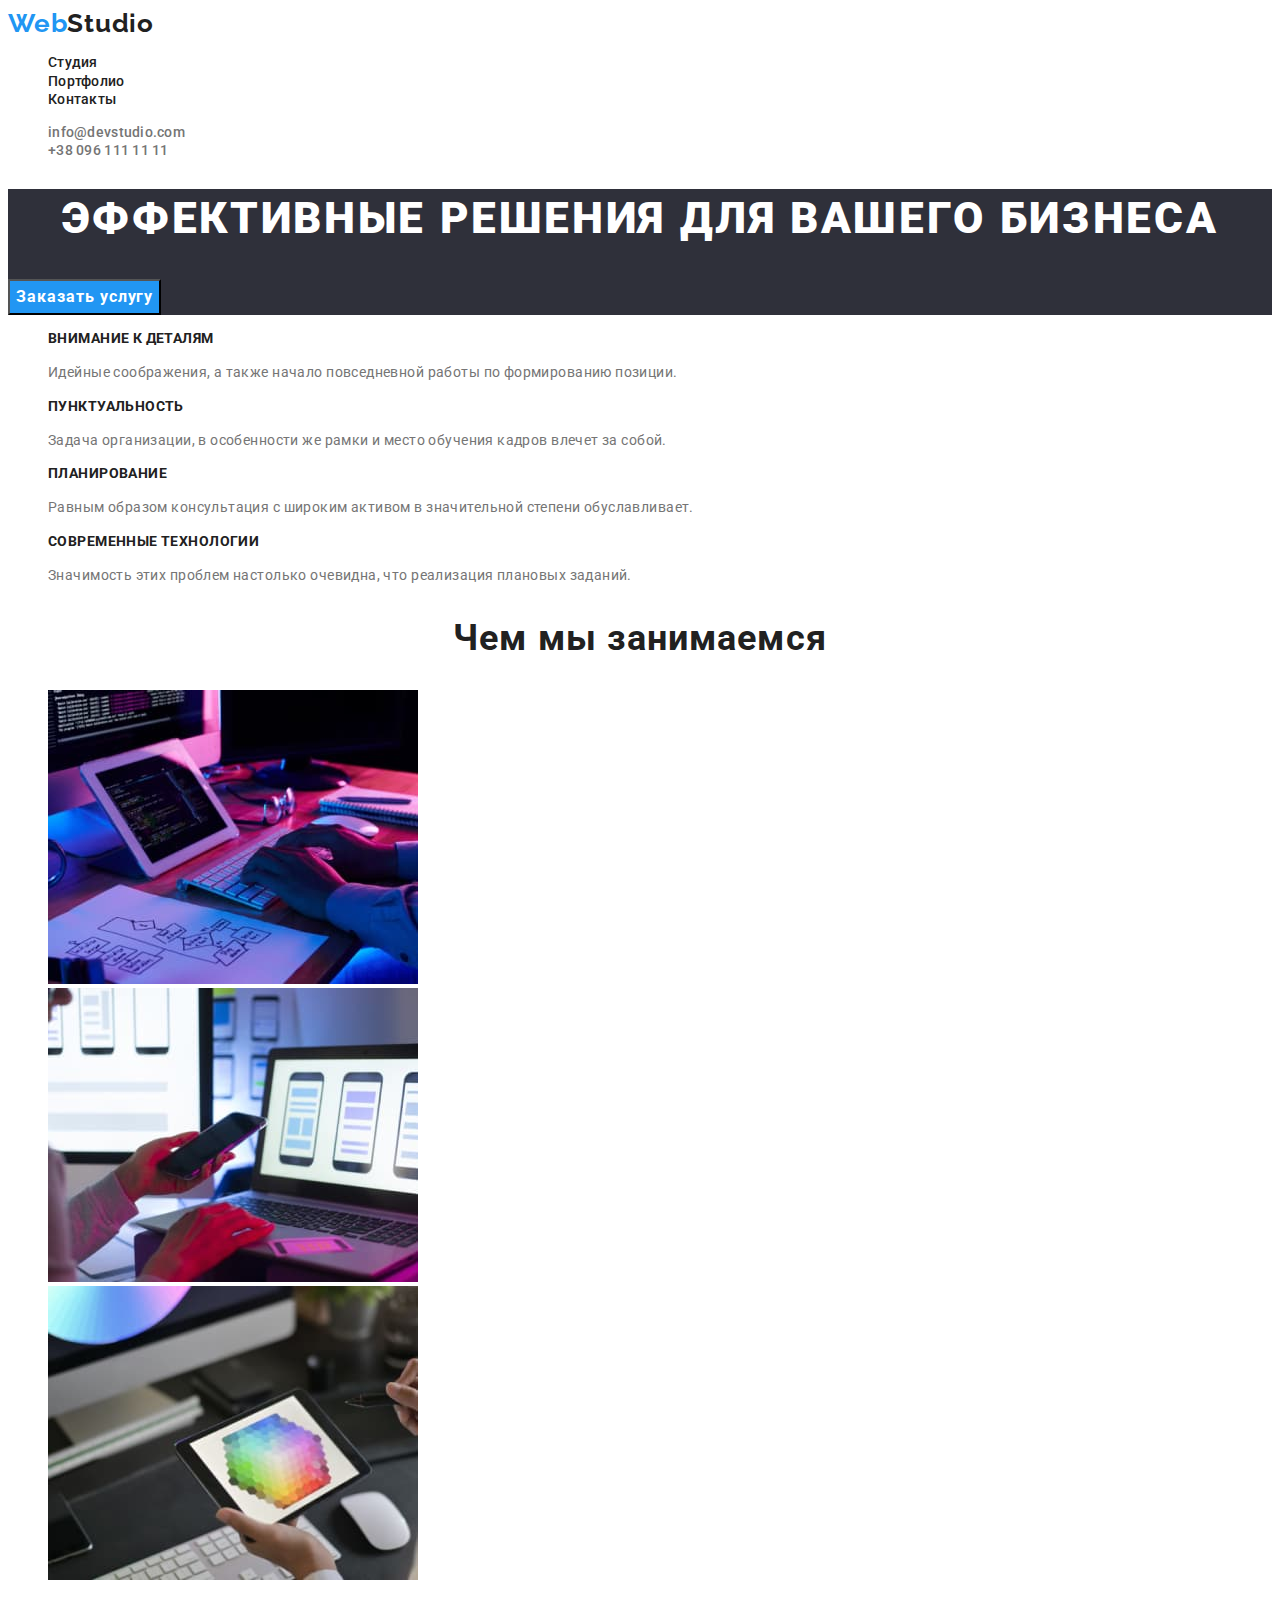
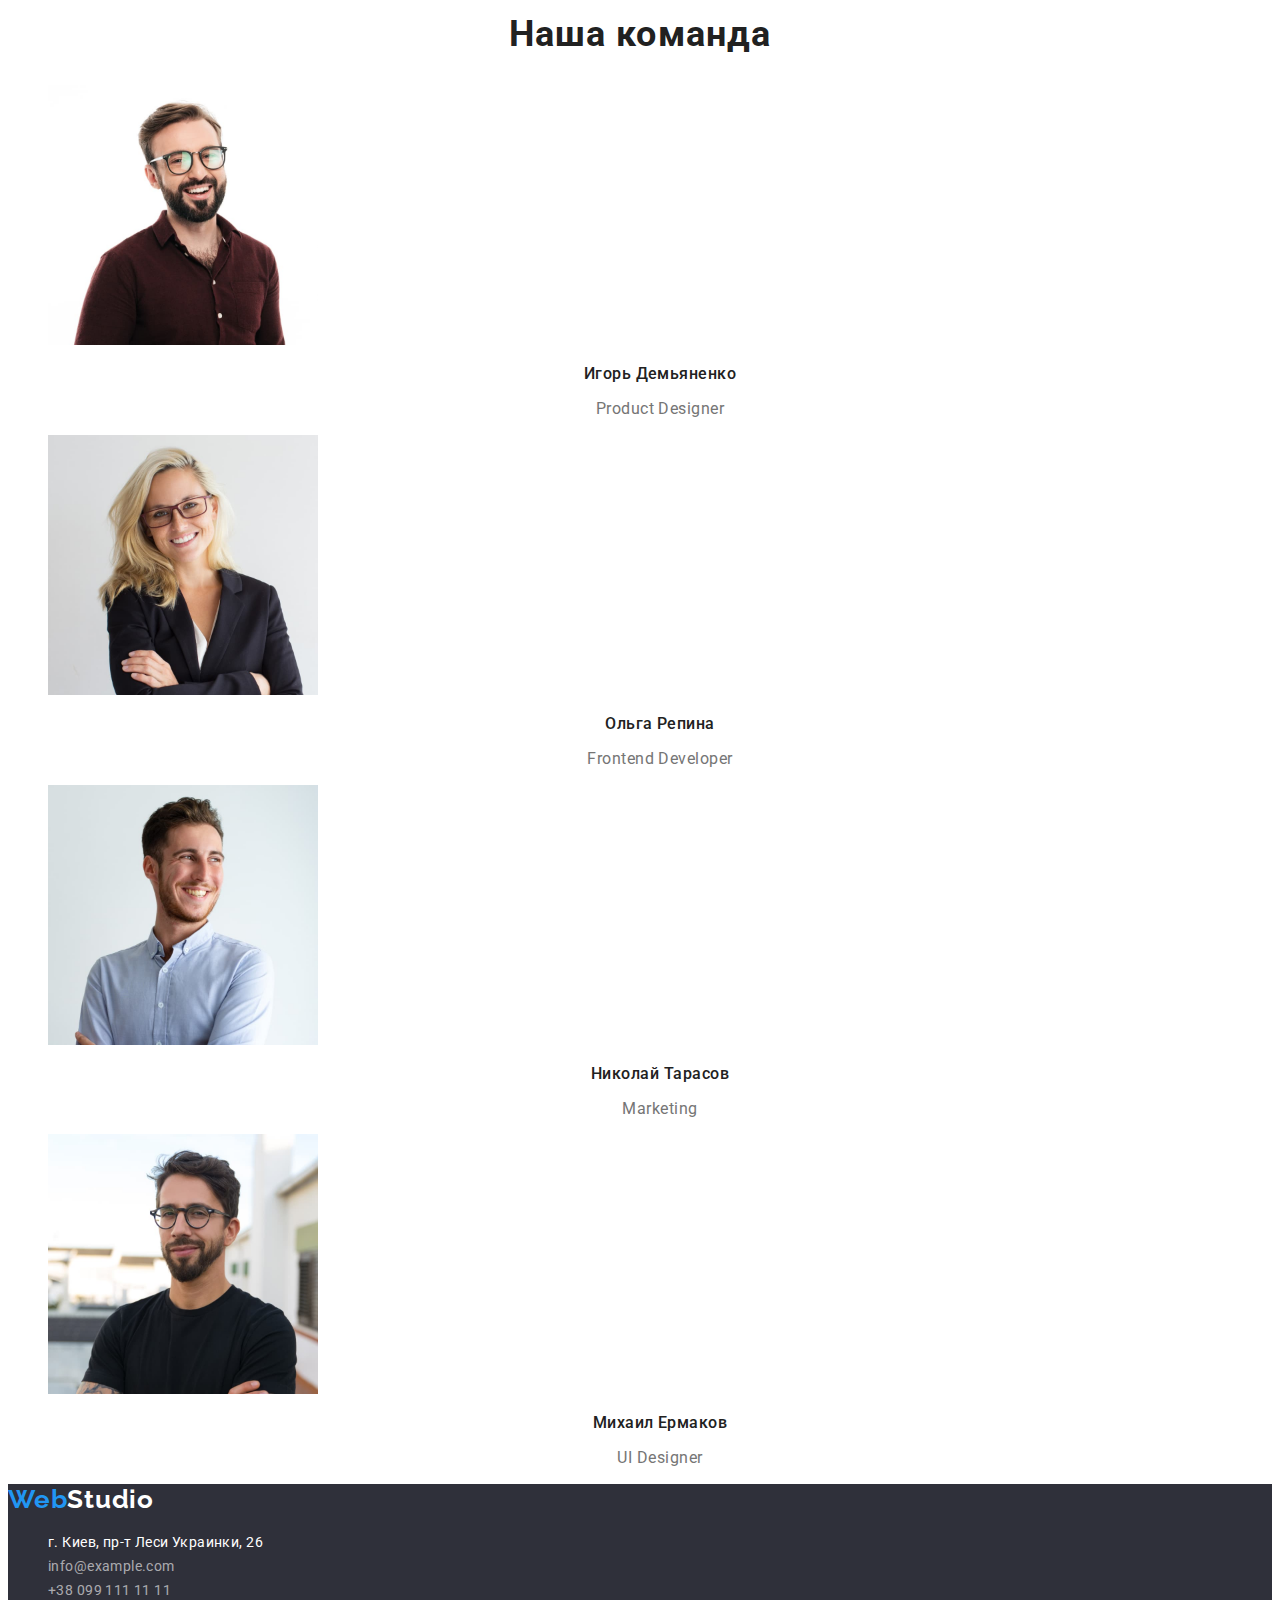
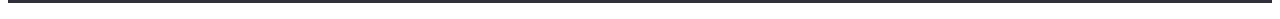
<file: index.html>
<!DOCTYPE html>
<html lang="ru">
  <head>
    <meta charset="UTF-8" />
    <meta
      http-equiv="X-UA-Compatible"
      content="IE=edge"
    />
    <meta
      name="viewport"
      content="width=device-width, initial-scale=1.0"
    />
    <title>WebStudio</title>
    <link
      rel="preconnect"
      href="https://fonts.googleapis.com"
    />
    <link
      rel="preconnect"
      href="https://fonts.gstatic.com"
      crossorigin
    />
    <link
      href="https://fonts.googleapis.com/css2?family=Raleway:wght@700&family=Roboto:wght@400;500;700;900&display=swap"
      rel="stylesheet"
    />
    <link
      rel="stylesheet"
      href="./css/styles.css"
    />
  </head>
  <body>
    <!--header-->
    <header class="page-header">
      <nav>
        <a href="./index.html" class="logo link"
          ><span class="logo-web">Web</span
          ><span class="logo-studio"
            >Studio</span
          ></a
        >
        <ul class="header-nav">
          <li class="item">
            <a
              href="./index.html"
              class="header-link link"
              >Студия</a
            >
          </li>
          <li class="item">
            <a
              href="./portfolio.html"
              class="header-link link"
              >Портфолио</a
            >
          </li>
          <li class="item">
            <a href="" class="header-link link"
              >Контакты</a
            >
          </li>
        </ul>
      </nav>
      <ul class="header-contact-us">
        <li class="item">
          <a
            href="mailto:info@devstudio.com"
            class="header-contact link"
            >info@devstudio.com</a
          >
        </li>
        <li class="item">
          <a
            href="tel:+380961111111"
            class="header-contact link"
            >+38 096 111 11 11</a
          >
        </li>
      </ul>
    </header>
    <!--main-->
    <main>
      <!-- main section -->
      <section class="main-section">
        <h1 class="main-section-title">
          Эффективные решения для вашего бизнеса
        </h1>
        <button type="button" class="main-button">
          Заказать услугу
        </button>
      </section>

      <!--Our advantages-->
      <section class="advantages">
        <h2 class="visually-hidden">
          Наши преимущества
        </h2>
        <ul class="advantages-list">
          <li class="advantages-item item">
            <h3 class="advantages-title">
              Внимание к деталям
            </h3>
            <p class="advantages-text">
              Идейные соображения, а также начало
              повседневной работы по формированию
              позиции.
            </p>
          </li>
          <li class="advantages-item item">
            <h3 class="advantages-title">
              Пунктуальность
            </h3>
            <p class="advantages-text">
              Задача организации, в особенности же
              рамки и место обучения кадров влечет
              за собой.
            </p>
          </li>
          <li class="advantages-item item">
            <h3 class="advantages-title">
              Планирование
            </h3>
            <p class="advantages-text">
              Равным образом консультация с
              широким активом в значительной
              степени обуславливает.
            </p>
          </li>
          <li class="advantages-item item">
            <h3 class="advantages-title">
              Современные технологии
            </h3>
            <p class="advantages-text">
              Значимость этих проблем настолько
              очевидна, что реализация плановых
              заданий.
            </p>
          </li>
        </ul>
      </section>

      <!-- our activities -->
      <section class="activity">
        <h2 class="activity-header">
          Чем мы занимаемся
        </h2>
        <ul class="activity-list">
          <li class="activity-item item">
            <a href=""
              ><img
                src="./img/box-1.jpg"
                alt="верстаем сайт"
                width="370"
                height="294"
            /></a>
          </li>
          <li class="activity-item item">
            <a href=""
              ><img
                src="./img/box-2.jpg"
                alt="делаем мобильное приложение"
                width="370"
                height="294"
            /></a>
          </li>
          <li class="activity-item item">
            <a href=""
              ><img
                src="./img/box-3.jpg"
                alt="делаем дизайн"
                width="370"
                height="294"
            /></a>
          </li>
        </ul>
      </section>

      <!-- our team -->

      <section class="team">
        <h2 class="team-header">Наша команда</h2>
        <ul class="team-list">
          <li class="team-item item">
            <img
              src="./img/img.jpg"
              alt="Игорь Демьяненко"
              width="270"
            />
            <h3 class="team-name">
              Игорь Демьяненко
            </h3>
            <p class="team-position">
              Product Designer
            </p>
          </li>
          <li class="team-item item">
            <img
              src="./img/img-2.jpg"
              alt="Ольга Репина"
              width="270"
            />
            <h3 class="team-name">
              Ольга Репина
            </h3>
            <p class="team-position">
              Frontend Developer
            </p>
          </li>
          <li class="team-item item">
            <img
              src="./img/img-3.jpg"
              alt="Николай Тарасов"
              width="270"
            />
            <h3 class="team-name">
              Николай Тарасов
            </h3>
            <p class="team-position">Marketing</p>
          </li>
          <li class="team-item item">
            <img
              src="./img/img-4.jpg"
              alt="Михаил Ермаков"
              width="270"
            />
            <h3 class="team-name">
              Михаил Ермаков
            </h3>
            <p class="team-position">
              UI Designer
            </p>
          </li>
        </ul>
      </section>
    </main>
    <!--footer-->
    <footer class="footer">
      <a href="./index.html" class="logo link"
        ><span class="logo-web">Web</span
        ><span class="logo-studio-white"
          >Studio</span
        ></a
      >
      <address class="address">
        <ul class="footer-list">
          <li class="footer-item item">
            <a
              class="footer-address link"
              href="https://goo.gl/maps/dWY4cg4Rnmq4vtrc8"
              target="_blank"
              >г. Киев, пр-т Леси Украинки, 26</a
            >
          </li>
          <li class="footer-item item">
            <a
              class="footer-email link"
              href="mailto:info@example.com"
              >info@example.com</a
            >
          </li>
          <li class="footer-item item">
            <a
              class="footer-phone link"
              href="tel:+380991111111"
              >+38 099 111 11 11</a
            >
          </li>
        </ul>
      </address>
    </footer>
  </body>
</html>
</file>
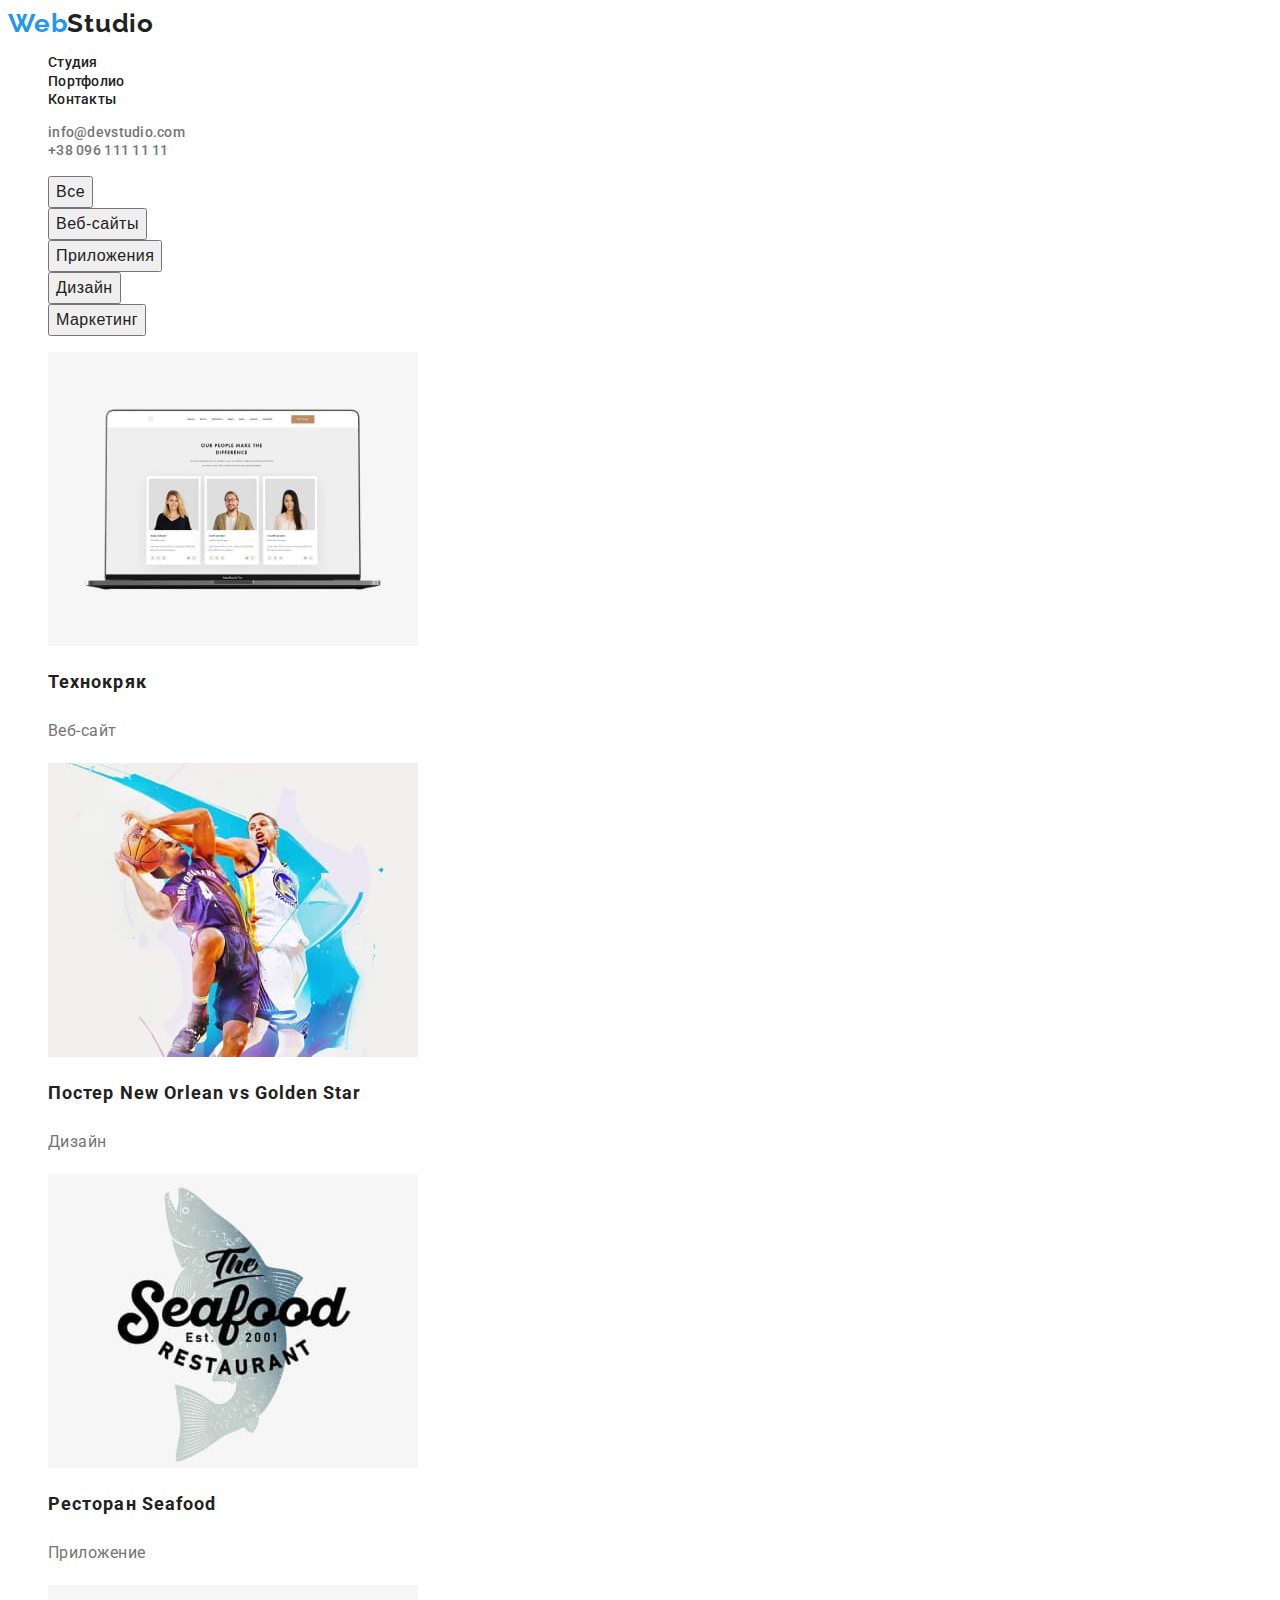
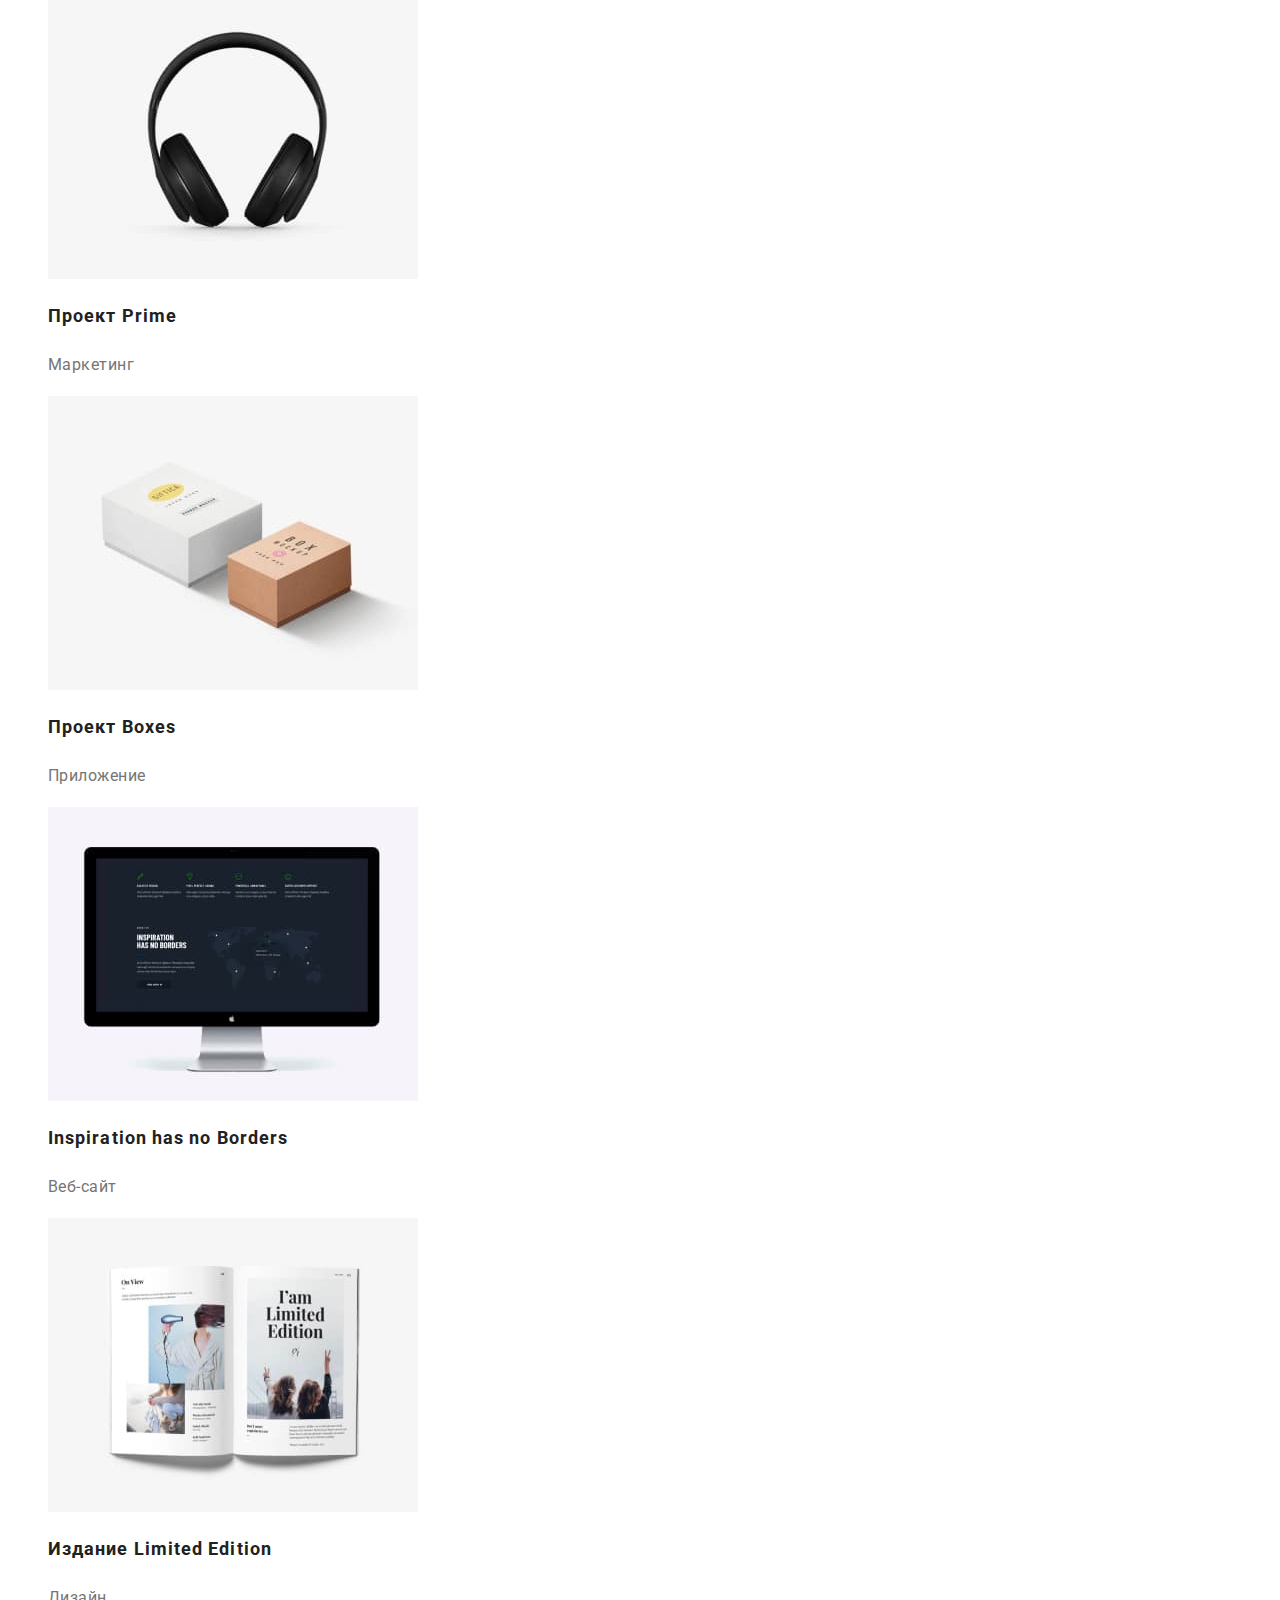
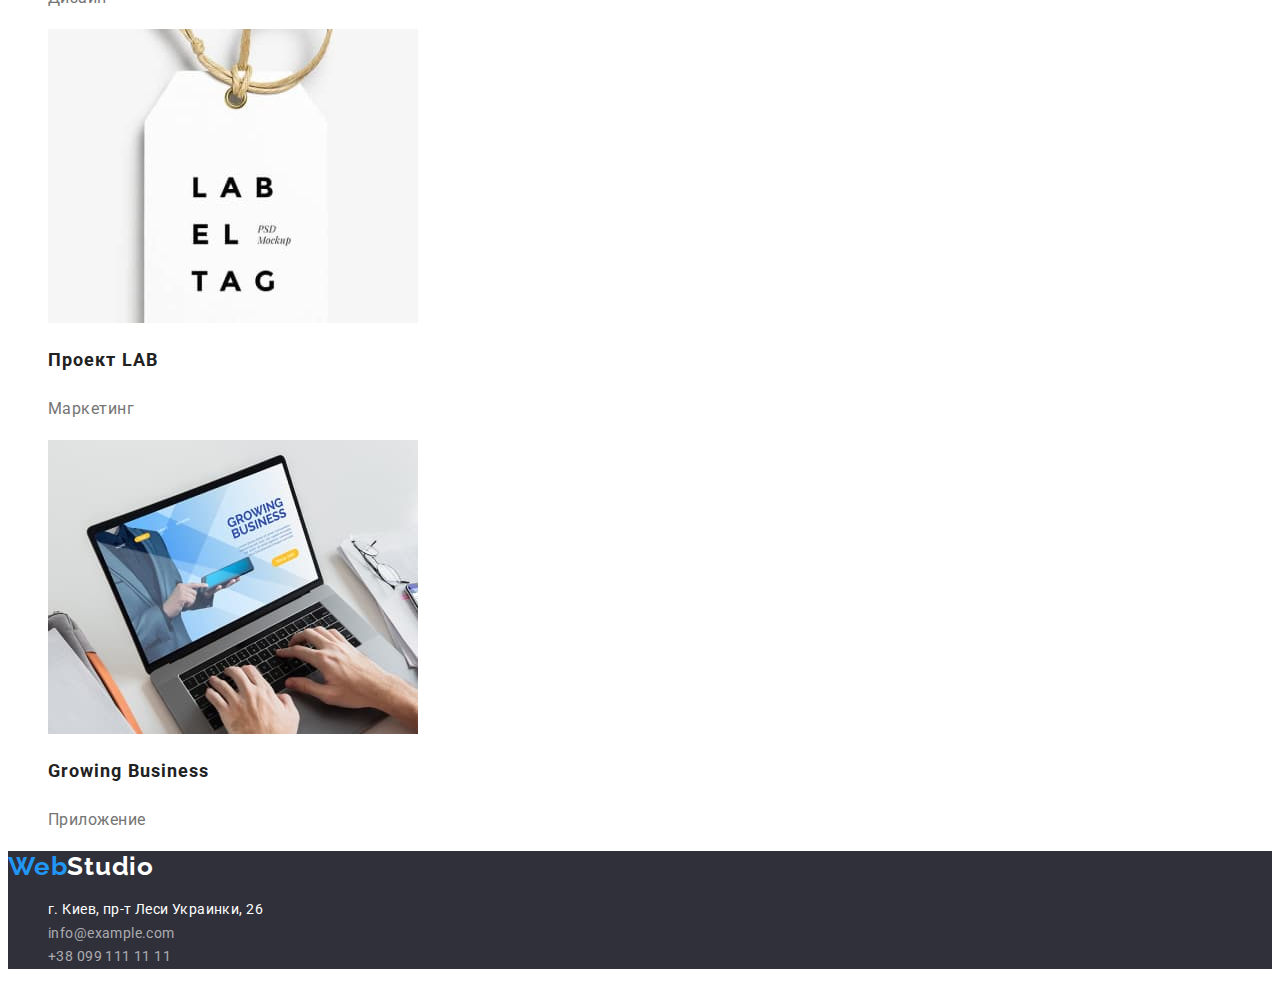
<file: portfolio.html>
<!DOCTYPE html>
<html lang="ru">
  <head>
    <meta charset="UTF-8" />
    <meta
      http-equiv="X-UA-Compatible"
      content="IE=edge"
    />
    <meta
      name="viewport"
      content="width=device-width, initial-scale=1.0"
    />
    <title>Portfolio</title>
    <link
      rel="preconnect"
      href="https://fonts.googleapis.com"
    />
    <link
      rel="preconnect"
      href="https://fonts.gstatic.com"
      crossorigin
    />
    <link
      href="https://fonts.googleapis.com/css2?family=Raleway:wght@700&family=Roboto:wght@400;500;700;900&display=swap"
      rel="stylesheet"
    />
    <link
      rel="stylesheet"
      href="./css/styles.css"
    />
  </head>
  <body>
    <!--header-->
    <header class="page-header">
      <nav>
        <a href="./index.html" class="logo link"
          ><span class="logo-web">Web</span
          ><span class="logo-studio"
            >Studio</span
          ></a
        >
        <ul class="header-nav">
          <li class="item">
            <a
              href="./index.html"
              class="header-link link"
              >Студия</a
            >
          </li>
          <li class="item">
            <a
              href="./portfolio.html"
              class="header-link link"
              >Портфолио</a
            >
          </li>
          <li class="item">
            <a href="" class="header-link link"
              >Контакты</a
            >
          </li>
        </ul>
      </nav>
      <ul class="header-contact-us">
        <li class="item">
          <a
            href="mailto:info@devstudio.com"
            class="header-contact link"
            >info@devstudio.com</a
          >
        </li>
        <li class="item">
          <a
            href="tel:+380961111111"
            class="header-contact link"
            >+38 096 111 11 11</a
          >
        </li>
      </ul>
    </header>
    <!--main-->
    <main>
      <section class="main">
        <h1 class="visually-hidden">фильтр</h1>
        <ul class="main list">
          <li class="main-item">
            <button
              type="button"
              class="main-btn"
            >
              Все
            </button>
          </li>
          <li class="main-item">
            <button
              type="button"
              class="main-btn"
            >
              Веб-сайты
            </button>
          </li>
          <li class="main-item">
            <button
              type="button"
              class="main-btn"
            >
              Приложения
            </button>
          </li>
          <li class="main-item">
            <button
              type="button"
              class="main-btn"
            >
              Дизайн
            </button>
          </li>
          <li class="main-item">
            <button
              type="button"
              class="main-btn"
            >
              Маркетинг
            </button>
          </li>
        </ul>
        <ul class="project-list">
          <li class="project-item item">
            <img
              src="./img2/img.jpg"
              alt="ноутбук"
              width="370"
            />
            <h2 class="project-title">
              Технокряк
            </h2>
            <p class="project-text">Веб-сайт</p>
          </li>
          <li class="project-item item">
            <img
              src="./img2/img-2.jpg"
              alt="два баскетболиста"
              width="370"
            />
            <h2 class="project-title">
              Постер New Orlean vs Golden Star
            </h2>
            <p class="project-text">Дизайн</p>
          </li>
          <li class="project-item item">
            <img
              src="./img2/img-3.jpg"
              alt="лого ресторана"
              width="370"
            />
            <h2 class="project-title">
              Ресторан Seafood
            </h2>
            <p class="project-text">Приложение</p>
          </li>
          <li class="project-item item">
            <img
              src="./img2/img-4.jpg"
              alt="наушники"
              width="370"
            />
            <h2 class="project-title">
              Проект Prime
            </h2>
            <p class="project-text">Маркетинг</p>
          </li>
          <li class="project-item item">
            <img
              src="./img2/img-5.jpg"
              alt="две коробки"
              width="370"
            />
            <h2 class="project-title">
              Проект Boxes
            </h2>
            <p class="project-text">Приложение</p>
          </li>
          <li class="project-item item">
            <img
              src="./img2/img-6.jpg"
              alt="моноблок"
              width="370"
            />
            <h2 class="project-title">
              Inspiration has no Borders
            </h2>
            <p class="project-text">Веб-сайт</p>
          </li>
          <li class="project-item item">
            <img
              src="./img2/img-7.jpg"
              alt="книга"
              width="370"
            />
            <h2 class="project-title">
              Издание Limited Edition
            </h2>
            <p class="project-text">Дизайн</p>
          </li>
          <li class="project-item item">
            <img
              src="./img2/img-8.jpg"
              alt="бирка"
              width="370"
            />
            <h2 class="project-title">
              Проект LAB
            </h2>
            <p class="project-text">Маркетинг</p>
          </li>
          <li class="project-item item">
            <img
              src="./img2/img-9.jpg"
              alt="руки печатают на клавиатуре"
              width="370"
            />
            <h2 class="project-title">
              Growing Business
            </h2>
            <p class="project-text">Приложение</p>
          </li>
        </ul>
      </section>
    </main>
    <!--footer-->
    <footer class="footer">
      <a href="./index.html" class="logo link"
        ><span class="logo-web">Web</span
        ><span class="logo-studio-white"
          >Studio</span
        ></a
      >
      <address class="address">
        <ul class="footer-list">
          <li class="footer-item item">
            <a
              class="footer-address link"
              href="https://goo.gl/maps/dWY4cg4Rnmq4vtrc8"
              target="_blank"
              >г. Киев, пр-т Леси Украинки, 26</a
            >
          </li>
          <li class="footer-item item">
            <a
              class="footer-email link"
              href="mailto:info@example.com"
              >info@example.com</a
            >
          </li>
          <li class="footer-item item">
            <a
              class="footer-phone link"
              href="tel:+380991111111"
              >+38 099 111 11 11</a
            >
          </li>
        </ul>
      </address>
    </footer>
  </body>
</html>
</file>
<file: css/styles.css>
:root {
  --primary-text-color: #757575;
  --title-text-color: #212121;
  --accent-color: #2196f3;
  --white-color: #ffffff;
}

body {
  font-family: "Roboto", sans-serif;
  color: var(--primary-text-color);
}

.link,
.list,
.header-link,
.item {
  list-style: none;
  text-decoration: none;
  color: inherit;
}

.visually-hidden {
  position: absolute;
  white-space: nowrap;
  width: 1px;
  height: 1px;
  overflow: hidden;
  border: 0;
  padding: 0;
  clip: rect(0 0 0 0);
  clip-path: inset(50%);
  margin: -1px;
}

/* -------------------header--------------------- */

.logo {
  font-family: "Raleway";
  font-style: normal;
  font-weight: 700;
  font-size: 26px;
  line-height: 1.19;
  letter-spacing: 0.03em;
}
.logo-web {
  color: var(--accent-color);
}
.logo-studio {
  color: var(--title-text-color);
}
.logo-studio-white {
  color: var(--white-color);
}
.header-nav {
  font-weight: 500;
  font-size: 14px;
  line-height: 1.33;
  letter-spacing: 0.02em;
  color: var(--title-text-color);
}
.header-contact-us {
  font-weight: 500;
  font-size: 14px;
  line-height: 1.33;
  letter-spacing: 0.02em;
  color: var(--primary-text-color);
}
.header-nav .header-link:hover,
.header-nav .header-link:focus {
  color: var(--accent-color);
}

.header-contact-us .header-contact:hover,
.header-contact-us .header-contact:focus {
  color: var(--accent-color);
}

/*-------------main-----------------------------*/

.main-section {
  color: var(--white-color);
  background-color: #2f303a;
}
.main-section-title {
  font-weight: 900;
  font-size: 44px;
  line-height: 1.36;
  text-align: center;
  letter-spacing: 0.06em;
  text-transform: uppercase;
  color: var(--white-color);
}
.main-button {
  font-family: inherit;
  font-weight: 700;
  font-size: 16px;
  line-height: 1.87;
  display: flex;
  align-items: center;
  text-align: center;
  letter-spacing: 0.06em;
  color: var(--white-color);
  background-color: var(--accent-color);
  cursor: pointer;
}

/* -------------Our advantages---------------- */

.advantages-title {
  font-weight: 700;
  font-size: 14px;
  line-height: 1.14;
  letter-spacing: 0.03em;
  text-transform: uppercase;
  color: var(--title-text-color);
}
.advantages-text {
  font-size: 14px;
  line-height: 1.71;
  letter-spacing: 0.03em;
  color: var(--primary-text-color);
}

/* ---------------Our Activities--------------- */

.activity-header {
  font-style: normal;
  font-weight: 700;
  font-size: 36px;
  line-height: 1.16;
  text-align: center;
  letter-spacing: 0.03em;
  color: var(--title-text-color);
}

/* ---------------Our Team--------------------- */
.team-header {
  font-style: normal;
  font-weight: 700;
  font-size: 36px;
  line-height: 1.16;
  text-align: center;
  letter-spacing: 0.03em;
  color: var(--title-text-color);
}
.team-name {
  font-weight: 500;
  font-size: 16px;
  line-height: 1.18;
  text-align: center;
  letter-spacing: 0.03em;
  color: var(--title-text-color);
}

.team-position {
  font-size: 16px;
  line-height: 1.18;
  text-align: center;
  letter-spacing: 0.03em;
  color: var(--primary-text-color);
}

/* ---------------Footer--------------------- */
.footer-logo {
  font-weight: 700;
  font-size: 26px;
  line-height: 1.19;
  letter-spacing: 0.03em;
  color: var(--accent-color);
}
.footer-address {
  font-size: 14px;
  line-height: 1.71;
  letter-spacing: 0.03em;
  color: var(--white-color);
}
.footer-email,
.footer-phone {
  font-size: 14px;
  line-height: 1.71;
  letter-spacing: 0.03em;
  color: rgba(255, 255, 255, 0.6);
}
.footer {
  background: #2f303a;
}
.address {
  font-style: normal;
}

.footer-address:focus,
.footer-address:hover,
.footer-email:focus,
.footer-email:hover,
.footer-phone:focus,
.footer-phone:hover {
  color: var(--accent-color);
}

/* --------------------------portfolio----------------------------- */

.main-btn:hover,
.main-btn:focus {
  color: var(--white-color);
  background-color: var(--accent-color);
}
.main-btn {
  font-weight: 500;
  font-size: 16px;
  line-height: 1.62;
  text-align: center;
  letter-spacing: 0.03em;
  color: var(--title-text-color);
  cursor: pointer;
}

/* ------projects------- */
.project-title {
  font-weight: 700;
  font-size: 18px;
  line-height: 2;
  letter-spacing: 0.06em;
  color: var(--title-text-color);
}
.project-text {
  font-size: 16px;
  line-height: 1.88;
  letter-spacing: 0.03em;
  color: var(--primary-text-color);
}
</file>
